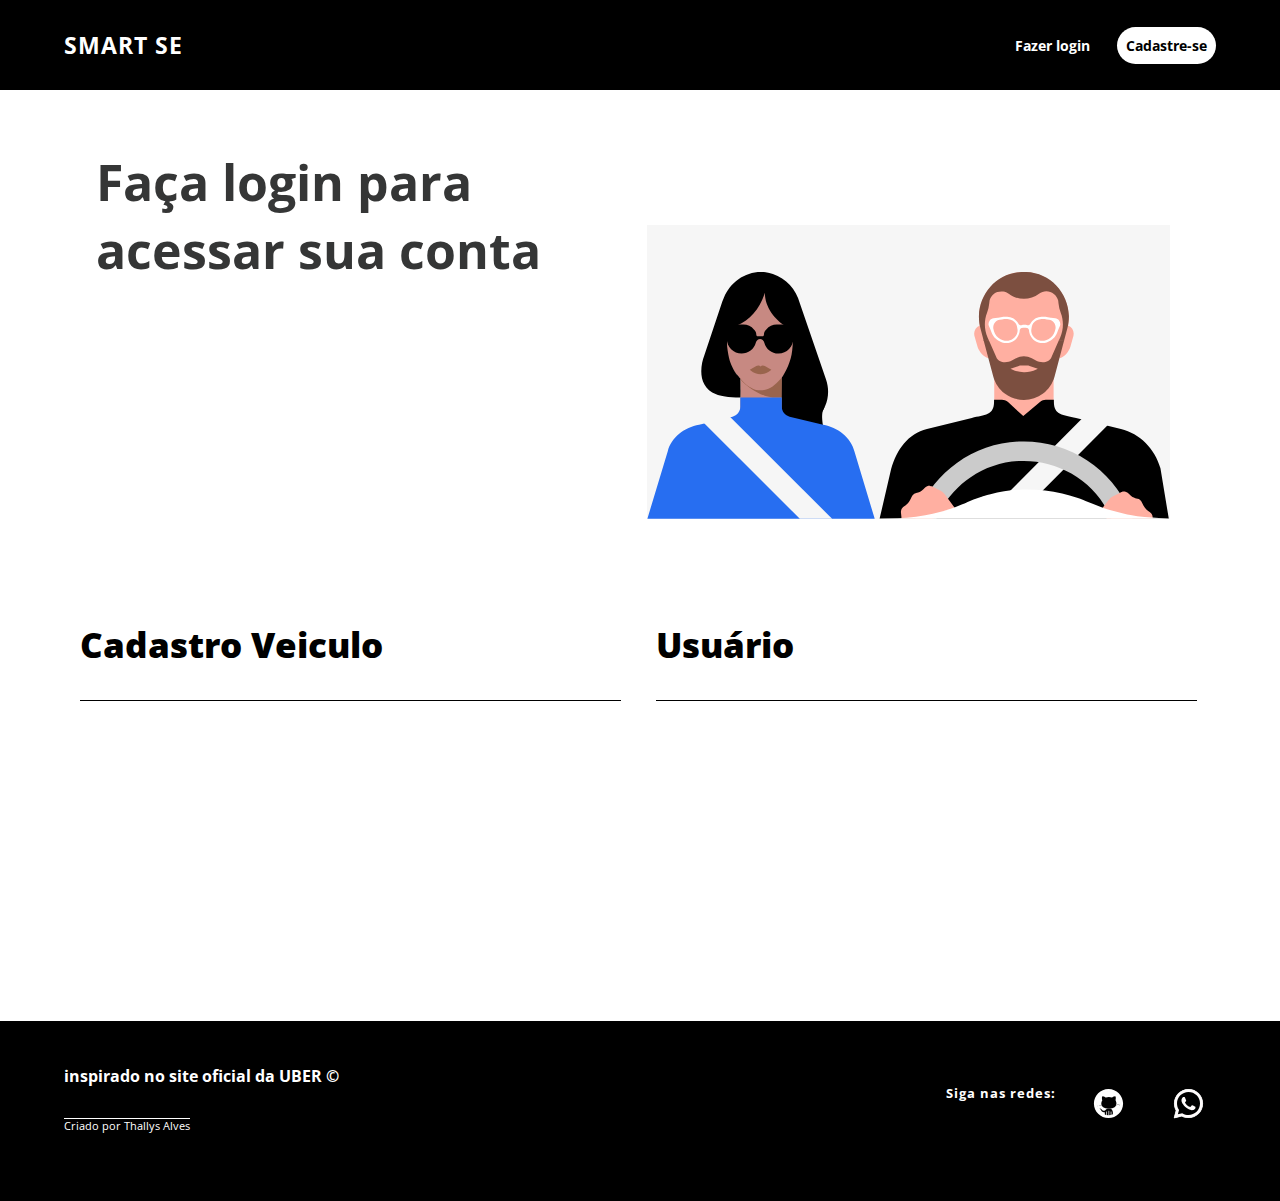
<file: index.html>
<!DOCTYPE html>
<html lang="pt-br">
<head>
    <meta charset="UTF-8">
    <meta http-equiv="X-UA-Compatible" content="IE=edge">
    <meta name="viewport" content="width=device-width, initial-scale=1.0">
    <link rel="stylesheet" href="./html/Components -index/reset.css">
    <link rel="stylesheet" href="./html/Components -index/header.css">
    <link rel="stylesheet" href="./html/Components -index/content.css">
    <link rel="stylesheet" href="./html/Components -index/login-cadastro.css">
    <link rel="stylesheet" href="./html/Components -index/footer.css">
    <link rel="stylesheet" href="./html/Components -index/media-screen.css">
    <title>Smartse Veiculos</title>
</head>
<body>
    <div class="container"> 
<!--cabeçalho -->
        <header id="div-header"> 
            <nav class="nav-header">
                <ul class="ul-nav">
                    <div class="nav-menu">
                        <a href="./login.html"><h3>Smart se</h3></a>
                    </div>
                    <div class="nav-links">
                        <li><a  id="login" href="./login.html">Fazer login</a></li>
                        <li><a id="cadastre-se" href="./login.html">Cadastre-se</a></li>
                    </div>
                </ul>
            </nav>
        </header>
<!-- Pagina informativa -->
            <main class="content">
                <section class="section-content">
                    <div class="h1-text">
                        <h1> Faça login para <br>acessar sua conta</h1>
                    </div>
                    <div class="img-section">
                        <img id="img-section1" src="./html/img/singup_mobile.svg" alt="motoristas">
                    </div>
                </section>
            </main>
<!-- cadastro/login -->
            <section class="login-cadastro">
                <div class="login-cadastro-content">
                    <div class="cadastro-veiculos">
                        <a href="./login.html"><button>Cadastro Veiculo</button></a>
                    </div>
                    <div class="usuario">
                        <a href="./login.html"><button>Usuário</button></a>
                    </div>
                </div>
            </section>
<!-- rodape-links -->
            <footer class="footer">
                <div class="content-footer">
                    <div class="design">
                        <p id="uber"><a href="https://www.uber.com/br/pt-br/">inspirado no site oficial da UBER  &copy </a></p>
                        <h6>Criado por Thallys Alves</h6>
                    </div>
                    <div class="links-sociais">
                        <H5>Siga nas redes:</H5>
                        <a href="https://github.com/thallysvic17"><img src="./html/img/icons8-github.svg" alt="GitHub" width="35px"></a>
                        <a href="https://wa.me/37999516826"><img src="./html/img/icons8-whatsapp.svg" alt="Whatsapp" width="35px"></a>
                    </div>
                </div>
            </footer>
    </div>
</body>
</html>
</file>
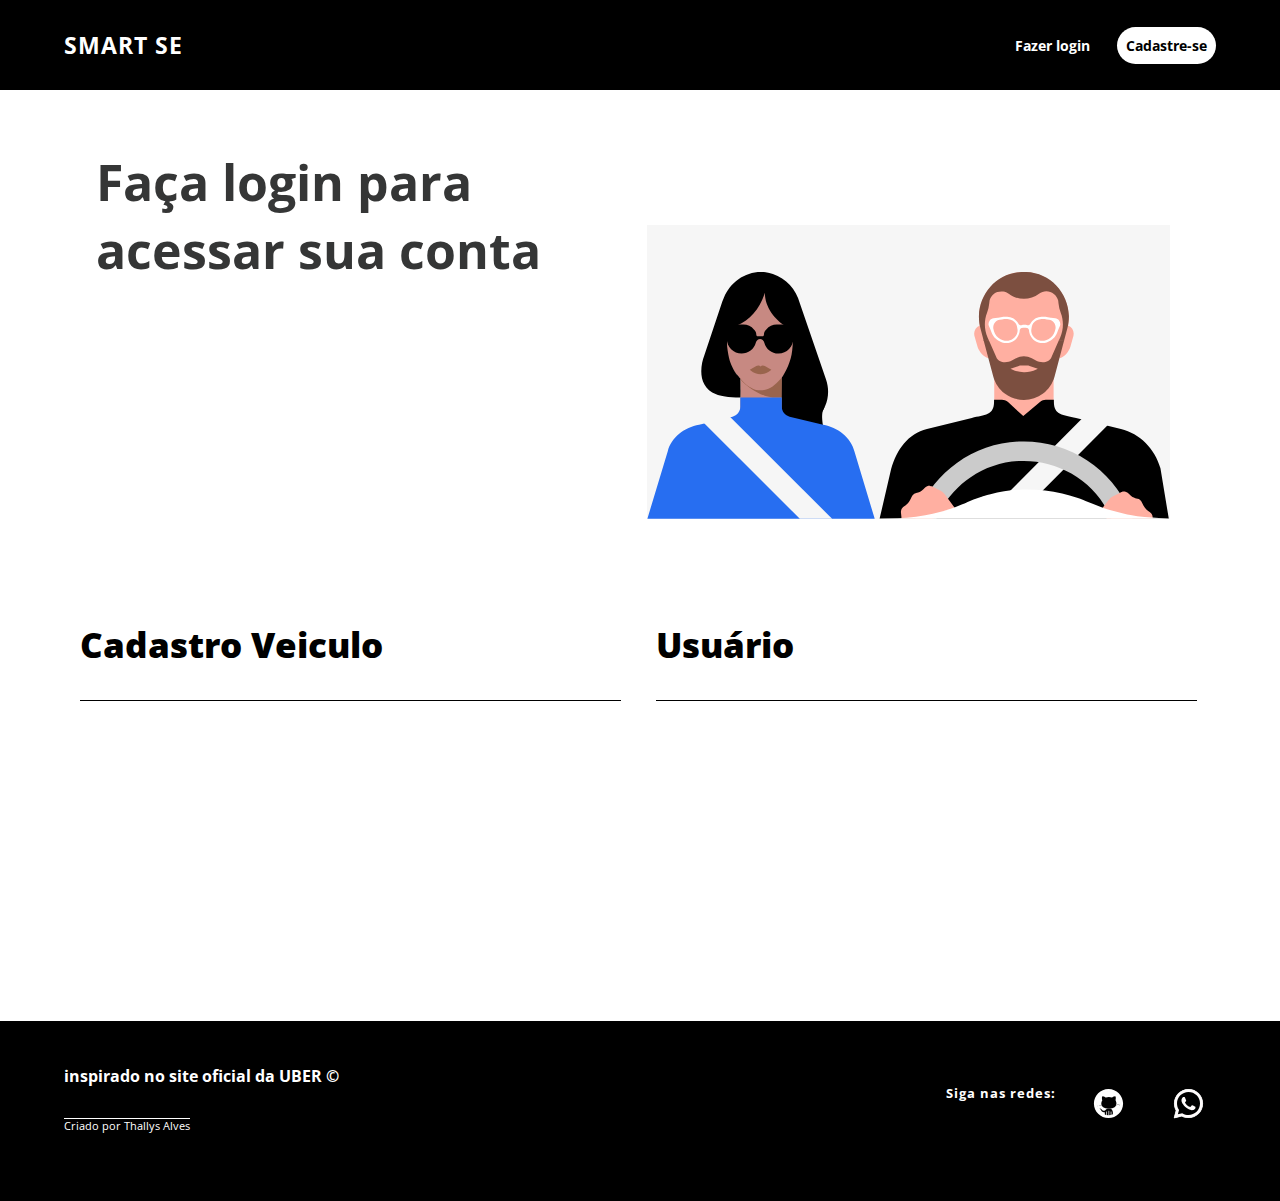
<file: html/index.html>
<!DOCTYPE html>
<html lang="pt-br">
<head>
    <meta charset="UTF-8">
    <meta http-equiv="X-UA-Compatible" content="IE=edge">
    <meta name="viewport" content="width=device-width, initial-scale=1.0">
    <link rel="stylesheet" href="./Components -index/reset.css">
    <link rel="stylesheet" href="./Components -index/header.css">
    <link rel="stylesheet" href="./Components -index/content.css">
    <link rel="stylesheet" href="./Components -index/login-cadastro.css">
    <link rel="stylesheet" href="./Components -index/footer.css">
    <link rel="stylesheet" href="./Components -index/media-screen.css">
    <title>Smartse Veiculos</title>
</head>
<body>
    <div class="container"> 
<!--cabeçalho -->
        <header id="div-header"> 
            <nav class="nav-header">
                <ul class="ul-nav">
                    <div class="nav-menu">
                        <a href="./login.html"><h3>Smart se</h3></a>
                    </div>
                    <div class="nav-links">
                        <li><a  id="login" href="./login.html">Fazer login</a></li>
                        <li><a id="cadastre-se" href="./login.html">Cadastre-se</a></li>
                    </div>
                </ul>
            </nav>
        </header>
<!-- Pagina informativa -->
            <main class="content">
                <section class="section-content">
                    <div class="h1-text">
                        <h1> Faça login para <br>acessar sua conta</h1>
                    </div>
                    <div class="img-section">
                        <img id="img-section1" src="./img/singup_mobile.svg" alt="motoristas">
                    </div>
                </section>
            </main>
<!-- cadastro/login -->
            <section class="login-cadastro">
                <div class="login-cadastro-content">
                    <div class="cadastro-veiculos">
                        <a href="./login.html"><button>Cadastro Veiculo</button></a>
                    </div>
                    <div class="usuario">
                        <a href="./login.html"><button>Usuário</button></a>
                    </div>
                </div>
            </section>
<!-- rodape-links -->
            <footer class="footer">
                <div class="content-footer">
                    <div class="design">
                        <p id="uber"><a href="https://www.uber.com/br/pt-br/">inspirado no site oficial da UBER  &copy </a></p>
                        <h6>Criado por Thallys Alves</h6>
                    </div>
                    <div class="links-sociais">
                        <H5>Siga nas redes:</H5>
                        <a href="https://github.com/thallysvic17"><img src="./img/icons8-github.svg" alt="GitHub" width="35px"></a>
                        <a href="https://wa.me/37999516826"><img src="./img/icons8-whatsapp.svg" alt="Whatsapp" width="35px"></a>
                    </div>
                </div>
            </footer>
    </div>
</body>
</html>
</file>
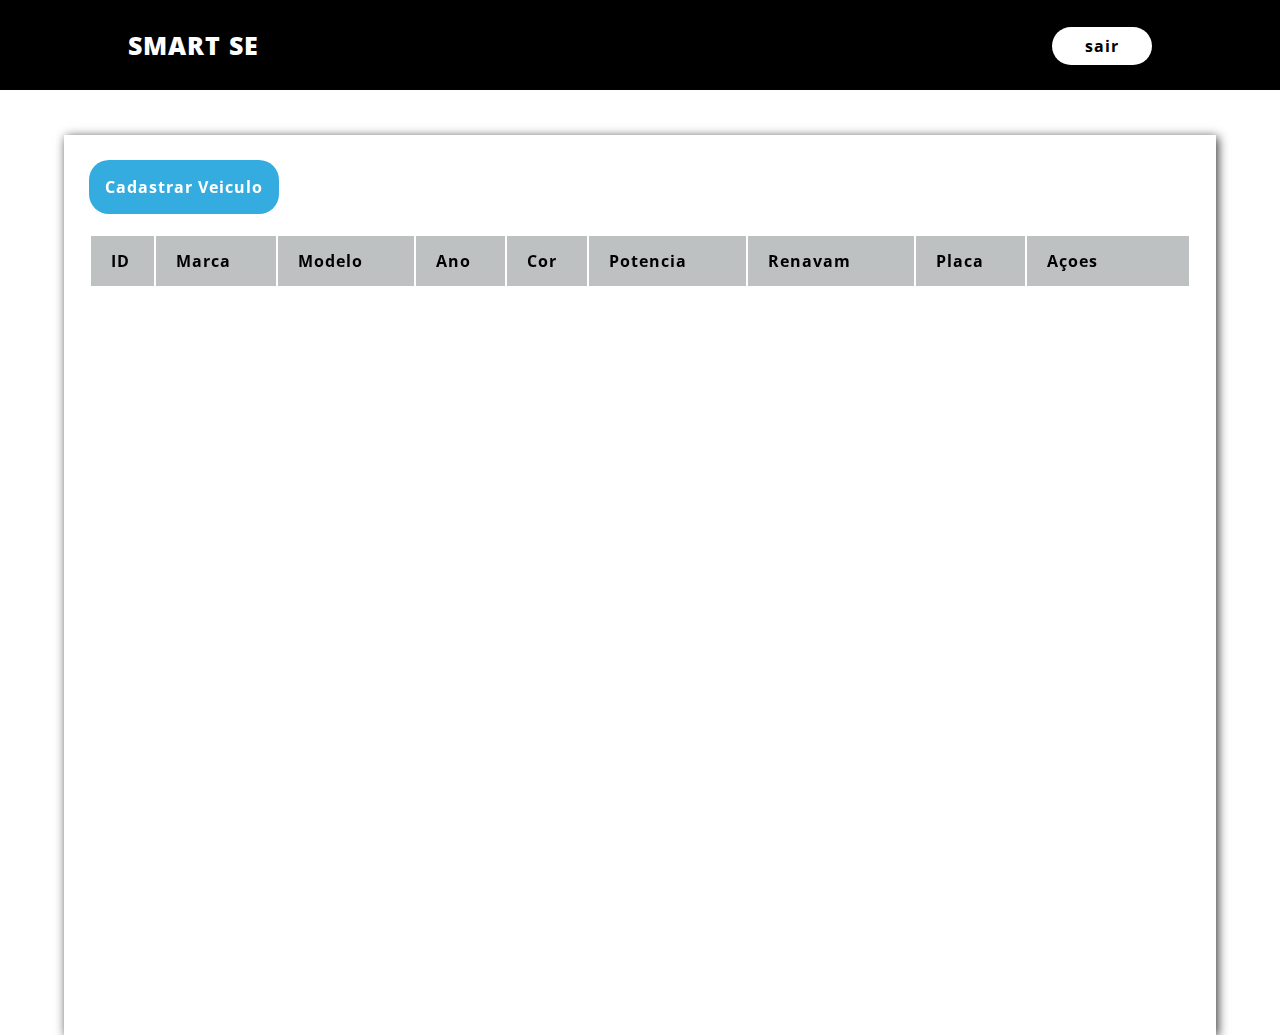
<file: Cadastro.html>
<!DOCTYPE html>
<html lang="pt-br">
<head>
    <meta charset="UTF-8">
    <meta http-equiv="X-UA-Compatible" content="IE=edge">
    <meta name="viewport" content="width=device-width, initial-scale=1.0">
    <link rel="stylesheet" href="./html/Componets-Cadastro/header.css">
    <link rel="stylesheet" href="./html/Components -index/reset.css">
    <link rel="stylesheet" href="./html/Componets-Cadastro/main.css">
    <link rel="stylesheet" href="./html/Componets-Cadastro/buttons-table.css">
    <link rel="stylesheet" href="./html/Componets-Cadastro/table.css">
    <link rel="stylesheet" href="./html/Componets-Cadastro/modal.css">
    <link rel="stylesheet" href="./html/Componets-Cadastro/Media-Cad.css">
    <script src="https://code.jquery.com/jquery-3.6.4.min.js"></script>
    <script src="./html/Js-scripts/jquery.mask.min.js"></script>
    <script src="./html/Js-scripts/cadastro/cadastro.js"></script>
    <title>Cadastro de veiculos</title>
</head>
<body>
    <div class="container">
        <header class="nav-header">
            <div class="nav-links">
                <nav class="content">
                    <h3>Smart se</h3>
                    <a id="sair" href="./index.html">sair</a>
                </nav>
            </div>
        </header>
        <main>
            <button  class="btn-cadastro1 btn-b" id="cadastrarCliente"type="button">Cadastrar Veiculo</button>
<!--tabela principal de cadastro-->
            <table class="content-table">
                <thead>
                    <tr>
                        <th>ID</th>
                        <th>Marca</th>
                        <th>Modelo</th>
                        <th>Ano</th>
                        <th>Cor</th>
                        <th>Potencia</th>
                        <th>Renavam </th>
                        <th>Placa</th>
                        <th>Açoes</th>
                    </tr>
                </thead>
                <tbody id="tbody">
                    
                </tbody>
            </table>
<!--Modal add veiculos-->
            <div class="modal" id="modal">
                <div class="modal-content">
                    <header class="header-modal">
                        <h2>Novo Cadastro</h2>
                        <span class="modal-close" id="modalclose">X</span>
                    </header>
                        <form class="form-modal">
                            <input type="text" class="modal-form" id="marca1"    placeholder="Marca">
                            <input type="text" class="modal-form" id="modelo1"   placeholder="Modelo">
                            <input type="text" class="modal-form" id="ano1"      placeholder="Ano">
                            <input type="text" class="modal-form" id="cor1"      placeholder="Cor">
                            <input type="text" class="modal-form" id="potencia1" placeholder="Potencia">
                            <input type="text" class="modal-form" id="renavam1"  placeholder="Renavam">
                            <input type="text" class="modal-form" id="placa1"    placeholder="Placa">
                        </form>
                        <footer class="footer-modal">
                            <button onclick="produto.salvar()" class=" btn-cadastro btn-green" id="salvar">Salvar</button>
                            <button onclick="produto.cancelar()" class=" btn-cadastro btn-red" >Cancelar</button>
                        </footer>
                </div>
            </div>
        </main>
    </div>
</body>
</html>
</file>
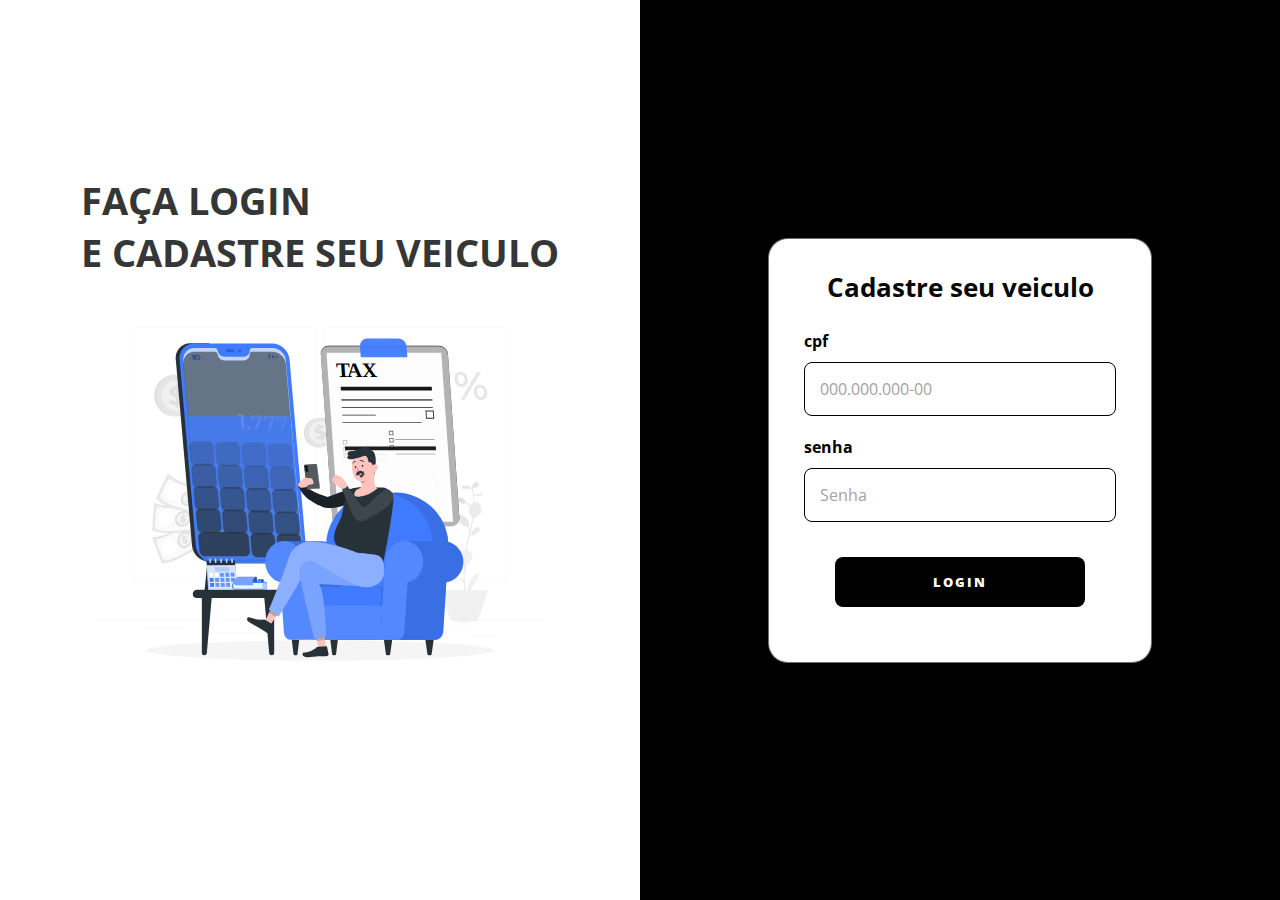
<file: login.html>
<!DOCTYPE html>
<html lang="pt-br">
<head>
    <meta charset="UTF-8">
    <meta http-equiv="X-UA-Compatible" content="IE=edge">
    <meta name="viewport" content="width=device-width, initial-scale=1.0">
    <link rel="stylesheet" href="html/Components -login/login-style.css">
    <link rel="stylesheet" href="./html/Components -index/reset.css">
    <title>Faça login e Cadastre</title>
</head>
<body>
    <main class="content">
<!-- informativo/imagem -->
        <div class="left-login">
            <h1>Faça login <br> e cadastre seu veiculo</h1>
            <img  id="left-login-img"src="./html/img/login-page-img.svg" alt="taxista">
        </div>
<!-- Area de login -->
        <div class="right-login">
            <form  id="card-login" class="card-login" action="./Cadastro.html"  method="post" name="card-login">
                <h2>Cadastre seu veiculo</h2>
                <div class="inputs">
                    <label for="cpf">cpf</label>
                    <input id="cpf" name="cpf" type="text" placeholder="000.000.000-00" >
                </div>
                <div class="inputs">
                    <label for="password">senha</label>
                    <input  id="password" name="password" type="password" placeholder="Senha" >
                </div>
                
                <button type="submit" class="btn-login" id="login">login</button>
            </form>
        </div>
<!-- Validaçao jquey --> 
    </main>
    <script src="https://code.jquery.com/jquery-3.6.4.min.js"></script>
    <script src="./html/Js-scripts/jquery.mask.min.js"></script>
    <script src="./html/Js-scripts/jquery.validate.min.js"></script>
    <script src="./html/Js-scripts/localization/messages_pt_BR.js"></script>
    <script src="./html/Js-scripts/additional-methods.min.js"></script>
    <script>
        $(document).ready(function(){
            $('#cpf').mask('000.000.000-00');

            $('#card-login').submit(function(e){
                e.preventDefault();

                let cpf = $('#cpf').val(); 
                let password = $('#password').val();
//validaçao de campos
                if (cpf ==''){
                    alert('digite um cpf valido!');
                    return false;
                }
                if (password ==''){
                    alert('digite uma senha valida');
                    return false;
                }
                if (cpf,password = true){
                    window.location.href = './Cadastro.html';
                }
            });
        });
    </script>
</body>
</html>
</file>
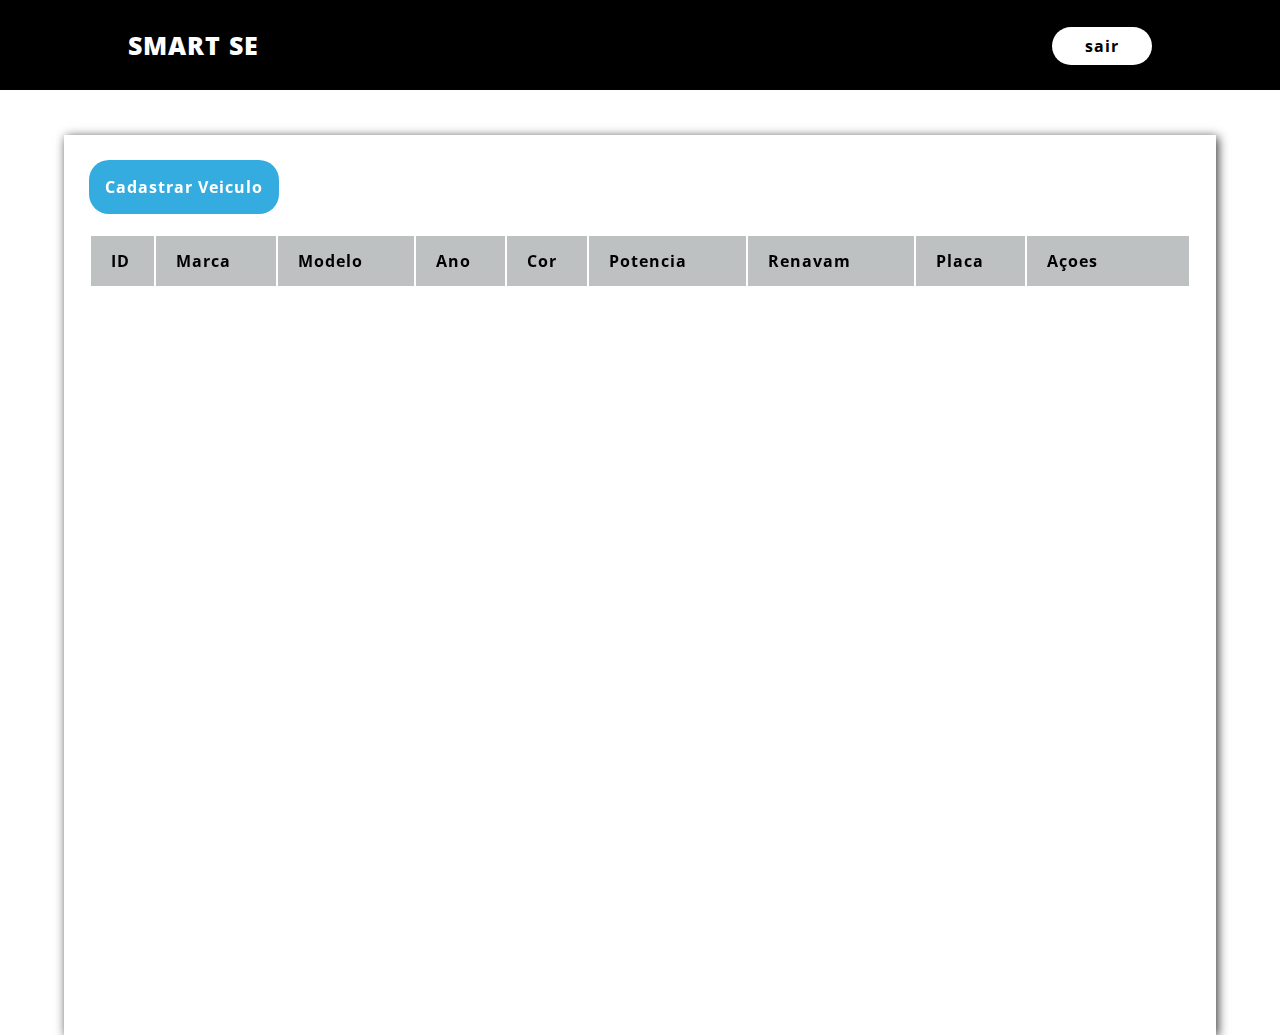
<file: html/Cadastro.html>
<!DOCTYPE html>
<html lang="pt-br">
<head>
    <meta charset="UTF-8">
    <meta http-equiv="X-UA-Compatible" content="IE=edge">
    <meta name="viewport" content="width=device-width, initial-scale=1.0">
    <link rel="stylesheet" href="./Componets-Cadastro/header.css">
    <link rel="stylesheet" href="./Components -index/reset.css">
    <link rel="stylesheet" href="./Componets-Cadastro/main.css">
    <link rel="stylesheet" href="./Componets-Cadastro/buttons-table.css">
    <link rel="stylesheet" href="./Componets-Cadastro/table.css">
    <link rel="stylesheet" href="./Componets-Cadastro/modal.css">
    <link rel="stylesheet" href="./Componets-Cadastro/Media-Cad.css">
    <title>Cadastro de veiculos</title>
</head>
<body>
    <div class="container">
        <header class="nav-header">
            <div class="nav-links">
                <nav class="content">
                    <h3>Smart se</h3>
                    <a id="sair" href="./index.html">sair</a>
                </nav>
            </div>
        </header>
        <main>
            <button  class="btn-cadastro1 btn-b" id="cadastrarCliente"type="button">Cadastrar Veiculo</button>
            <table class="content-table">
                <thead>
                    <tr>
                        <th>ID</th>
                        <th>Marca</th>
                        <th>Modelo</th>
                        <th>Ano</th>
                        <th>Cor</th>
                        <th>Potencia</th>
                        <th>Renavam </th>
                        <th>Placa</th>
                        <th>Açoes</th>
                    </tr>
                </thead>
                <tbody id="tbody">
                    
                </tbody>
            </table>
            <div class="modal" id="modal">
                <div class="modal-content">
                    <header class="header-modal">
                        <h2>Novo Cadastro</h2>
                        <span class="modal-close" id="modalclose">X</span>
                    </header>
                        <form class="form-modal">
                            <input type="text" class="modal-form" id="marca1"    placeholder="Marca">
                            <input type="text" class="modal-form" id="modelo1"   placeholder="Modelo">
                            <input type="text" class="modal-form" id="ano1"      placeholder="Ano">
                            <input type="text" class="modal-form" id="cor1"      placeholder="Cor">
                            <input type="text" class="modal-form" id="potencia1" placeholder="Potencia">
                            <input type="text" class="modal-form" id="renavam1"  placeholder="Renavam">
                            <input type="text" class="modal-form" id="placa1"    placeholder="Placa">
                        </form>
                        <footer class="footer-modal">
                            <button onclick="produto.salvar()" class=" btn-cadastro btn-green" id="salvar">Salvar</button>
                            <button onclick="produto.cancelar()" class=" btn-cadastro btn-red" >Cancelar</button>
                        </footer>
                </div>
            </div>
        </main>
    </div>

<!--abrir e fechar modal jquey-->
    <script src="https://code.jquery.com/jquery-3.6.4.min.js"></script>
    <script src="./Js-scripts/cadastro/cadastro.js"></script>
    <script>
        $(document).ready(function(){
            const openmodal = $('.modal')
            const cadcliente =$('#cadastrarCliente')
            const modalClose =$('#modalclose')
            const btnSalvar =$('#salvar')

                cadcliente.on('click', function(){
                    $(openmodal).addClass("active")
            });
                modalClose.on('click', function(){
                    $(openmodal).removeClass("active")
            });
                btnSalvar.on('click',function(){
                    $(openmodal).removeClass("active")
                    alert('salvo com sucesso!')
            });
                
        });
    </script>
</body>
</html>
</file>
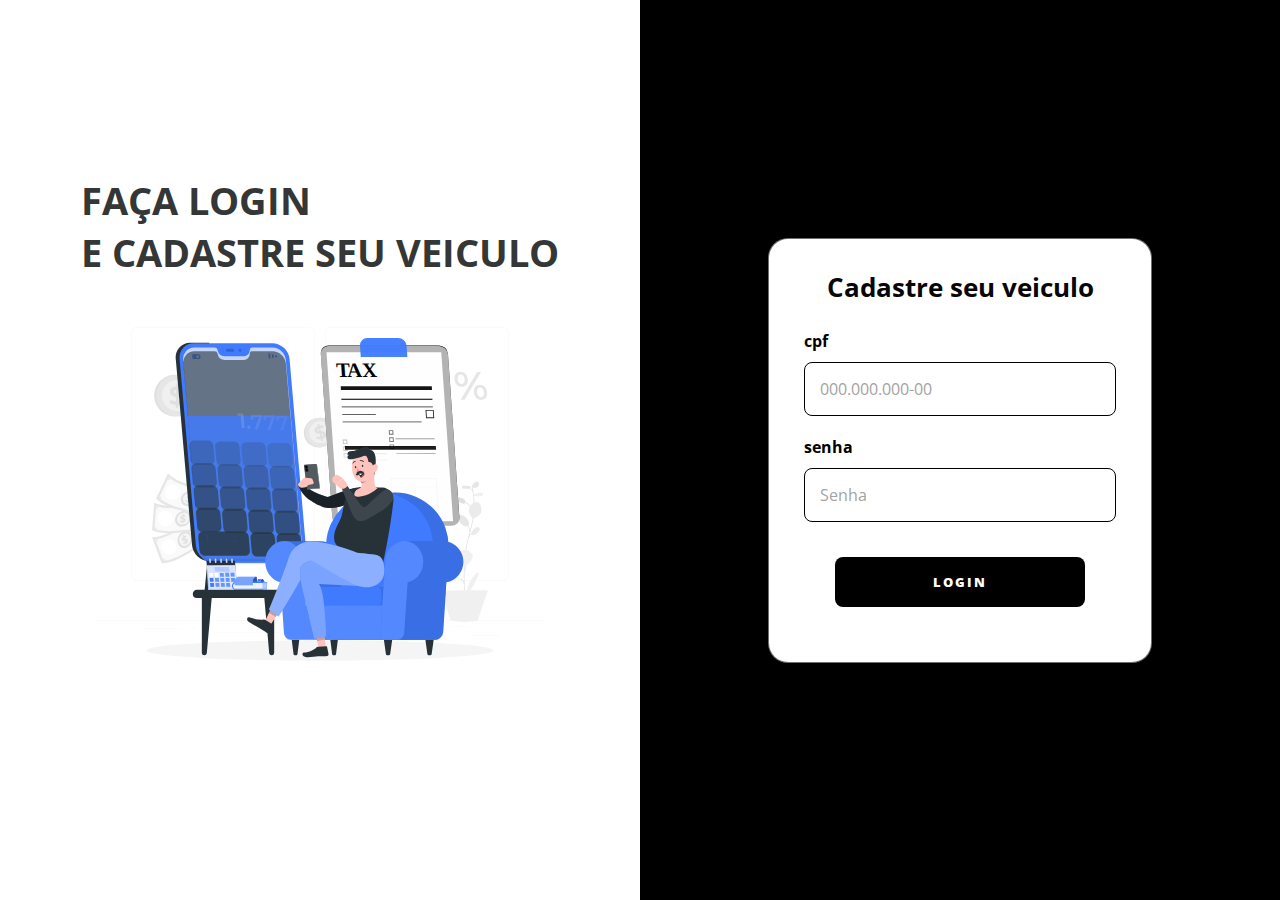
<file: html/login.html>
<!DOCTYPE html>
<html lang="pt-br">
<head>
    <meta charset="UTF-8">
    <meta http-equiv="X-UA-Compatible" content="IE=edge">
    <meta name="viewport" content="width=device-width, initial-scale=1.0">
    <link rel="stylesheet" href="./Components -login/login-style.css">
    <link rel="stylesheet" href="./Components -index/reset.css">
    <title>Faça login e Cadastre</title>
</head>
<body>
    <main class="content">
<!-- informativo/imagem -->
        <div class="left-login">
            <h1>Faça login <br> e cadastre seu veiculo</h1>
            <img  id="left-login-img"src="./img/login-page-img.svg" alt="taxista">
        </div>
<!-- Area de login -->
        <div class="right-login">
            <form  id="card-login" class="card-login" action="./Cadastro.html"  method="post" name="card-login">
                <h2>Cadastre seu veiculo</h2>
                <div class="inputs">
                    <label for="cpf">cpf</label>
                    <input id="cpf" name="cpf" type="text" placeholder="000.000.000-00" >
                </div>
                <div class="inputs">
                    <label for="password">senha</label>
                    <input  id="password" name="password" type="password" placeholder="Senha" >
                </div>
                
                <button type="submit" class="btn-login" id="login">login</button>
            </form>
        </div>
<!-- Validaçao jquey --> 
    </main>
    <script src="https://code.jquery.com/jquery-3.6.4.min.js"></script>
    <script src="./Js-scripts/jquery.mask.min.js"></script>
    <script src="./Js-scripts/jquery.validate.min.js"></script>
    <script src="./Js-scripts/localization/messages_pt_BR.js"></script>
    <script src="./Js-scripts/additional-methods.min.js"></script>
    <script>
        $(document).ready(function(){
            $('#cpf').mask('000.000.000-00');

            $('#card-login').submit(function(e){
                e.preventDefault();

                let cpf = $('#cpf').val(); 
                let password = $('#password').val();
//validaçao de campos
                if (cpf ==''){
                    alert('digite um cpf valido!');
                    return false;
                }
                if (password ==''){
                    alert('digite uma senha valida');
                    return false;
                }
                if (cpf,password = true){
                    window.location.href = './Cadastro.html';
                }
            });
        });
    </script>
</body>
</html>
</file>
<file: html/Components -index/header.css>
#div-header{
    display: flex;
    width: 100%;
    height: 10vh;
    background-color: var(--footer);
}

.nav-header{
    display: flex;
    align-items: center;
    justify-content: center;
    width: 90%;
    height: auto;
    margin: 0 auto;
}

.ul-nav{
    display: flex;
    width: 100%;
    height: auto;
}

.nav-menu{
    display: flex;
    width: 50%;
    height: auto;
    gap: 30px;
}
.nav-menu > a{
    text-decoration: none;
    letter-spacing: 1px;
    color: var(--white2);
    font-size: 20px;
    font-weight: 800;
    text-transform: uppercase;
}

.nav-links{
    display: flex;
    align-items: center;
    width: 50%;
    height: auto;
    justify-content: end;
    gap: 18px;
    font-size: 14px;
}

.nav-links li > a{
    color:var(--white);
    text-decoration: none;
    font-weight: bold;
}

#login{
    padding: 9px;
    border-radius: 20px;
    transition: 0.3s;
}

#login:hover{
    background-color: var(--texthover);
}

#cadastre-se{
    background-color: var(--white);
    padding: 9px;
    border-radius: 20px;
    color: var(--black);
    transition: 0.3s;
}

#cadastre-se:hover{
    background-color: var(--CadColor);
}
</file>
<file: html/Components -index/content.css>
:root{
    --textcolor:rgb(53, 54, 54);
    --texthover:rgba(63, 65, 65, 0.979);
    --footer : black;
    --white : #fff;
    --white2 :#ffff;
    --CadColor : #e2f5fa;


}
.content{
    display: flex;
    width: 100%;
    height: auto;
}

.section-content{
    width: 90%;
    height: auto;
    display: flex;
    justify-content:space-between;
    margin: 0 auto;
}

.h1-text{
    width: 40%;
    height: auto;
    margin-top: 5%;
    margin-left: 2rem;
}

.h1-text> h1{
    font-size: 50px;
    color: var(--textcolor);
    font-weight: bold;
}

.img-section{
    display: flex;
    align-items: center;
    justify-content: center;
    width: 60%;
    height: auto;
    padding-left: 5%;
    margin-top: 135px;

}

.img-section > img{
    width: 85%;
    
}
</file>
<file: html/Components -index/login-cadastro.css>
.login-cadastro{
    width: 100%;
    height: 400px;
    display: flex;
    justify-content: center;
    margin-top: 8%;
}

.login-cadastro-content{
    width: 90%;
    display: flex;
    justify-content: space-around;
    margin-left: 2rem;
}

.cadastro-veiculos,
.usuario{
    width: 50%;
    
}

.cadastro-veiculos > a >button,
.usuario > a >button{
    background-color: var(--white);
    border-style: none;
    width: 94%;
    height: 80px;
    border-bottom: 1px solid black;
    padding-bottom: 60px;
    cursor: pointer;
    text-align: justify;
    font-size: 35px;
    font-weight: 900;
    transition: 0.1s;
}

.cadastro-veiculos > a > button:hover,
.usuario > a > button:hover{
    color: var(--texthover);
    border-color: var(--texthover);
}
</file>
<file: html/Components -index/footer.css>
footer{
    width: 100%;
    height: 20vh;
    background-color: var(--footer);
}

.content-footer{
    width: 90%;
    margin: 0 auto;
    display: flex;
    padding-top: 30px;
}

.design{
    width: 50%;
    justify-content: flex-start;
    line-height: 50px;
}

.design> #uber > a{
    font-weight: 700;
    color: var( --white);
    text-decoration: none;
}
.design> #uber > a:hover{
    color: var(--texthover)
}

.design> h6{
    font-weight: 400;
    color: var( --white);
    text-decoration:overline 1px solid;
}

.links-sociais{
    display: flex;
    justify-content: flex-end;
    gap: 25px;
    width: 50%;
    padding-top: 25px;
}

.links-sociais> h5{
    color: var( --white);
    font-weight: bold;
    letter-spacing: 1px;
    margin-top: 8px;
}

.links-sociais> a{
    text-decoration: none;
    color: var( --white);
    border-radius: 12px;
    padding: 10px;
    transition: 1s;
}

.links-sociais> a:hover{
    background-color:var(--texthover);
}
</file>
<file: html/Components -index/media-screen.css>
@media only screen and (max-width:705px){
    .nav-links{
        display: none;
    }

    .section-content{
        flex-direction: column;
        align-items: center;
        justify-content: center;
    }

    .img-section{
        width: 100%;
    }
    .login-cadastro-content{
        justify-content: flex-start;
        align-items: center;
        flex-direction: column;
    }

    .cadastro-veiculos{
        margin-bottom: 20px;
    }
    
}

@media only screen and (max-width:671px){

    .h1-text{
        width: 100%;
        text-align: center;
        margin-left: auto;

    }
    .h1-text >h1{
        font-size: 25px;
    }
    .login-cadastro-content{
        width: 100%;
    }
    .img-section{
        width: 100%;
        margin-top: 50px;
        margin-bottom: 20px;
        padding-left: auto;
    }
    .login-cadastro{
        height: auto;
        width: 100%;
    }

    .login-cadastro-content{
        justify-content: center;
        align-items: center;
        width: 100%;
        height: auto;
        margin: auto;
    }

    .cadastro-veiculos> a>button{
        display: none;
    }

    .usuario> a>button{
        text-align: center;
        justify-content: center;
        margin-bottom: 20px;
        padding-bottom: 0px;
    }

    .content-footer{
        margin: 0 auto;
        height: auto;
        box-sizing: border-box;
        padding: 0;
    }

    .design{
        height: auto;
        width: 50%;
    }
    .design> p{
        font-size: 10px;
    }
    .links-sociais{
        width: 50%;
        align-items: center;
        justify-content: center;

    }
    .links-sociais>h5{
        display: none;
    }
}
</file>
<file: html/Componets-Cadastro/header.css>
.container{
    width: 100vw;
    height: 100vh;
}

.nav-header{
    width: 100%;
    display: flex;
    height: 10vh;
    background-color: black;
}

.nav-links{
    display: flex;
    align-items: center;
    width: 80%;
    height: auto;
    margin: 0 auto;
}

.content{
    width: 100%;
    height: 100%;
    display: flex;
    align-items: center;
    justify-content: space-between;
    
}

.content >h3{
    text-decoration: none;
    letter-spacing: 1px;
    color: #ffff;
    font-size: 25px;
    font-weight: 800;
    text-transform: uppercase;
}

#sair{
    background-color: #fff;
    padding: 8px;
    border-radius: 20px;
    color: black;
    transition: 0.3s;
    width: 100px;
    text-decoration: none;
    text-align: center;
    font-weight: 700;
    letter-spacing: 1px;
    margin-top: 2px;
}

#sair:hover{
    background-color: #e2f5fa;
}
</file>
<file: html/Componets-Cadastro/main.css>
main{
    flex-grow: 1;
    display: flex;
    height: 100vh;
    max-width: 100vw;
    width: 90%;
    flex-direction: column;
    align-items: flex-start;
    margin: 5vh auto;
    box-shadow: 2px 2px 10px  rgb(53, 54, 54);;
    padding: 25px;
    gap: 20px;
    position: relative;
    min-height: 100vh;

}
</file>
<file: html/Componets-Cadastro/buttons-table.css>
.btn-cadastro,
.btn-cadastro1{
    padding: 16px;
    border-style: none;
    border-radius: 20px;
    background-color: black;
    color: #FFF;
    font-weight: 700;
    font-size: 16px;
    cursor: pointer;
    letter-spacing: 1px;
    transition: box-shadow 0.6s ease;
}

.btn-cadastro1.btn-b{
    background-color: #34ace0;
}

.btn-cadastro1:hover{
    box-shadow: inset 200px 0 0 #18dcff;
}

.btn-green{
    background-color: #13ce66;
    margin-right: 10px;
}

.btn-green:hover{
    box-shadow: inset 200px 0 0 #0fa151;
}

.btn-red{
    background-color: #ff4949;
    margin-left: 10px;

}

.btn-red:hover{
    box-shadow: inset 200px 0 0 #f83434;
}

td:last-child{
    display: flex;
    align-items: center;
    justify-content: center;
    margin-right: 5px;
}
</file>
<file: html/Componets-Cadastro/table.css>
.content-table{
    width: 100%;
    user-select: none;
    text-align: left;
    
}

.content-table th{
    height: 50px;
    background-color:  rgba(188, 192, 192, 0.979);
    padding-left: 20px;
    letter-spacing: 1px;
    font-weight: 700;
    font-size: 1rem;
}

.content-table td{
    height: 80px;
    padding-left: 20px;
    font-weight: 400;
    
}

.content-table th:last-child{
width: 15%;
}

.content-table tr:hover{
    background-color: #e2f5fa;
}
</file>
<file: html/Componets-Cadastro/modal.css>
.modal{
    background-color: #00000090;
    width: 100%;
    height: 100%;
    position: absolute;
    top: 0;
    left: 0;
    opacity: 0;
    z-index: -1;
}

.modal.active{
    opacity: 1;
    z-index: 1;
}

.header-modal{
    position: relative;
    height: 60px;
    background-color: black;
}

.header-modal>h2{
    color: #FFF;
    font-weight: 700;
    text-align: center;
    padding-top: 12px;
}

.header-modal > .modal-close{
    position: absolute;
    text-align: center;
    padding-top: 8px;
    height: 40px;
    width: 40px;
    right: 0;
    top: 10px;
    color: #FFF;
    font-weight: bold;
    font-size: 17px;
    user-select: none;
    cursor: pointer;
}

.modal-close:hover{
    background-color:#29282890;
}

.modal-content{
    display: flex;
    flex-direction: column;
    gap: 20px;
    width: 30vw;
    margin: 15vh auto;
    padding-bottom: 20px;
    background-color: #FFF;
    box-shadow: 1px 1px 10px black;
}

.form-modal{
    display: flex;
    justify-content: space-between;
    flex-direction: column;
    width: 90%;
    gap: 20px;
    padding: 0 20px;
    margin-left: 20px;
}

.form-modal>input{
    padding: 18px;
    outline-style: none;
    border-style: none;
    box-shadow: 0 0 2px black;
    font-size: 1rem;
}

.form-modal>input:focus{
    border: 2px solid black;
    box-shadow: 0 0 2px black;
}

.footer-modal{
    background-color:inherit ;
    text-align: right;
    padding: 0 20px;
}
</file>
<file: html/Componets-Cadastro/Media-Cad.css>
/* media tablet*/
@media (max-width:930px){

    .container{
        max-width: 100vw;
        width: 100%;
    }
    .header{
        position: fixed;
        width: 100%;
    }

    main{
        padding: 0;
        margin: 0;
        width: 100%;
        box-shadow: none;
    }
    .btn-cadastro1{
        width: 40%;
        display: flex;
        margin: 0 auto;
        justify-content: center;
        margin-top: 10px;
    }

    .btn-cadastro.btn-green,
    .btn-red{
        padding: 0;
        height: 60px;
        width: 60px;
        font-size: 14px;
    }

    .content-table tr> th{
        padding: 0;
        text-align: center;
        
    }

    .content-table tr{
        box-shadow: 0 1px 3px #00000090;
    }

    .content-table td{
        text-align: center;
        padding: 0;
    }

    .content-table td:last-child{
        justify-content: center;
        padding: 5px;
    }

    .contet-table tr:hover{
        background-color: inherit;
    }

    .modal-content{
        margin: 0;
        width: 100%;
        
    }
}
/* media celular*/
@media (min-width:300px)and (max-width:620px){

    body{
        position: relative;
        min-height: 100vh;
        display: flex;
        flex-direction: column;
    }
    .container{
        max-width: 100vw;
        width: 100%;
    }
    .header{
        position: fixed;
        width: 100%;
    }

    main{
        padding: 0;
        margin: 0;
        width: 100%;
        box-shadow: none;
    }
    .btn-cadastro1{
        width: 40%;
        display: flex;
        margin: 0 auto;
        justify-content: center;
        margin-top: 10px;
    }

    .btn-cadastro.btn-green,
    .btn-red{
        padding: 0;
        height: 60px;
        width: 80px;
        font-size: 14px;
    }

    .content-table{
        width: 100%;
        display: flex;
        justify-content: center;
        align-items: center;
    }

    .content-table >tbody{
        display: grid;
        justify-content: center;
        height: auto;
        width: 100%;
        
    }

    .content-table td{
        display: flex;
        justify-content: center;
        align-items: center;
        padding: 0;
    }

    .content-table td:not(:last-child){
        outline: 1px solid #e6e3e390;;
    }
    .content-table> thead{
        display: none;
    }

    .content-table tr{
        box-shadow: 0 1px 3px #00000090;
        height: auto;
        width: 40vh;
    }

    .content-table td:not(:first-child){
        display: flex;
        justify-content: space-around;
        
    }

    .contet-table tr:hover{
        background-color: inherit;
    }
    
    .modal-content{
        margin: 0;
        width: 100%;
    }


}
</file>
<file: html/Components -login/login-style.css>
:root{
    --black1 :black;
    --black2: #00000090;
    --black3: #070707;
    --black4: rgb(53, 54, 54);
    --black5: rgba(63, 65, 65, 0.979);
    --black6: rgb(163, 162, 162); 
    --white1: rgba(234, 240, 240, 0.979);
    --white2: #fff;
}
.content{
    width: 100vw;
    height: 100vh;
    display: flex;
    align-items: center;
    justify-content: center;
}

.left-login{
    width: 50vw;
    height: 100vh;
    display: flex;
    align-items: center;
    justify-content: center;
    flex-direction: column;
}

.left-login > h1{

    color:rgb(53, 54, 54);
    font-size: 3vw;
    font-weight: bold;
    text-transform: uppercase;
}

#left-login-img{
    width: 35vw;
}

.right-login{
    width: 50vw;
    height: 100vh;
    display: flex;
    align-items: center;
    justify-content: center;
    background-color: var(--black1);
}

.card-login{
    width: 60%;
    display: flex;
    align-items: center;
    justify-content: center;
    flex-direction: column;
    padding: 30px 35px;
    background-color: var(--white2);
    border:  1px solid var(--black2);
    border-radius: 20px;
    box-shadow: 0px 10px 20px var(--black2);
}

.card-login > h2{
    color: var(--black3);
    font-weight: 700;
    font-size: 26px;
    margin: 0;
    margin-bottom: 15px;
    
}

.inputs{
    width: 100%;
    display: flex;
    flex-direction: column;
    align-items: flex-start;
    justify-content: center;
    margin: 10px 0px;
}

.inputs > input{
    width: 100%;
    border: 1px solid var(--black1);
    padding: 15px;
    border-radius: 8px;
    color: var(--black5);
    font-size: 12pt;
    outline: none;
    box-sizing: border-box;
    cursor: pointer;
}

.inputs > input::placeholder{
    color: var(--black6);
}

.inputs > input:hover{
    background-color:var(--white1);
}

.inputs > #checkbox{
    height: 18px;
    margin-top: 5px;
}

.inputs > #termos{
    font-size: 10px;
}

.inputs > label{
    color: var(--black1);
    margin-bottom: 10px;
    font-weight: bold;
    font-size: 16px;
}


.btn-login{
    width: 80%;
    padding: 16px 0px;
    margin: 25px;
    border: none;
    border-radius: 8px;
    background-color: var(--black1);
    color: var(--white2);
    text-transform: uppercase;
    font-weight: 800;
    cursor: pointer;
    letter-spacing: 2px;
    transition: 0.3s;
}

.btn-login:hover{
    background-color: rgb(15, 15, 15);
}


@media only screen and (max-width:960px){
    .card-login{
        width: 85%;
    }
}

@media only screen and (max-width:600px){
    .content{
        flex-direction: column;
    }
    .left-login{
        width: 100%;
        height: auto;
        background-color: var(--black1);
    }
    .left-login >h1{
        display: none;
    }

    #left-login-img{
        width: 50vw;
    }

    .right-login{
        width: 100%;
        height: auto;
    }

    .card-login{
        width: 90%;
        height: 90%;
    }
}
</file>
